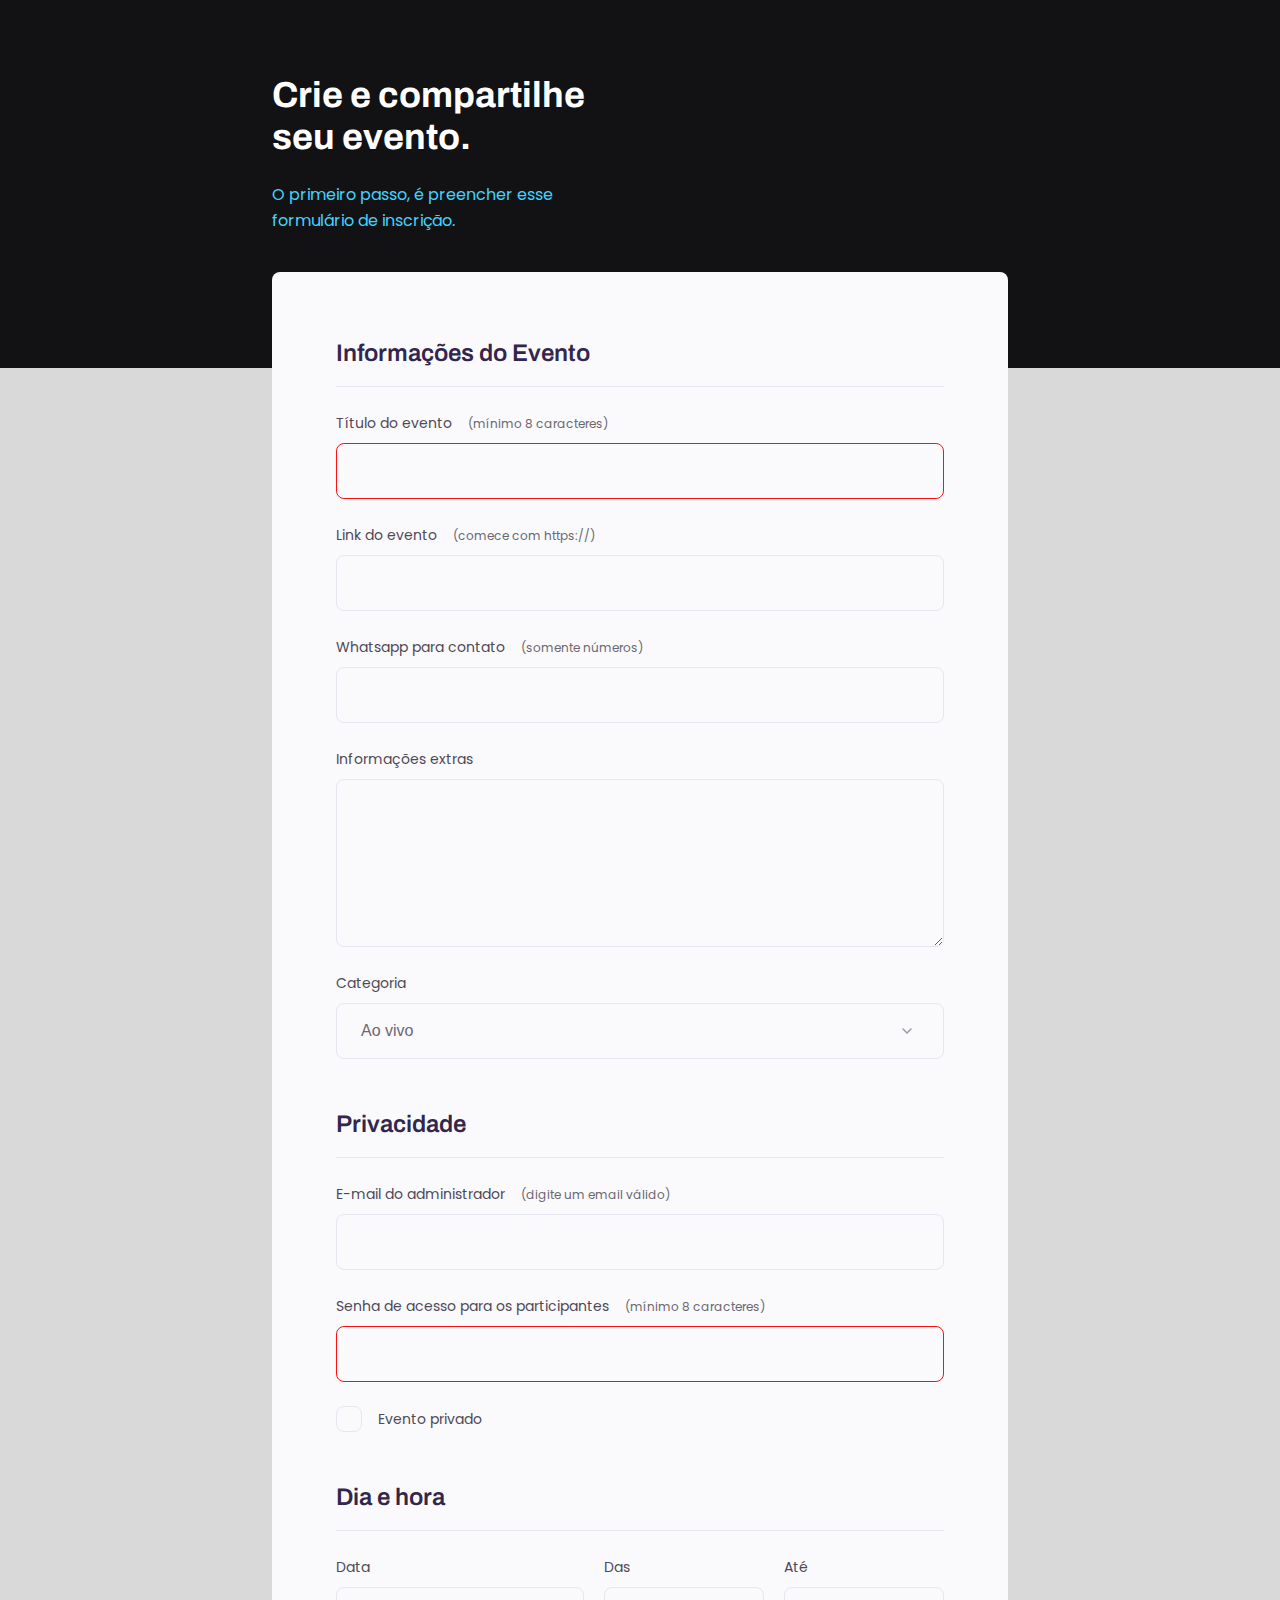
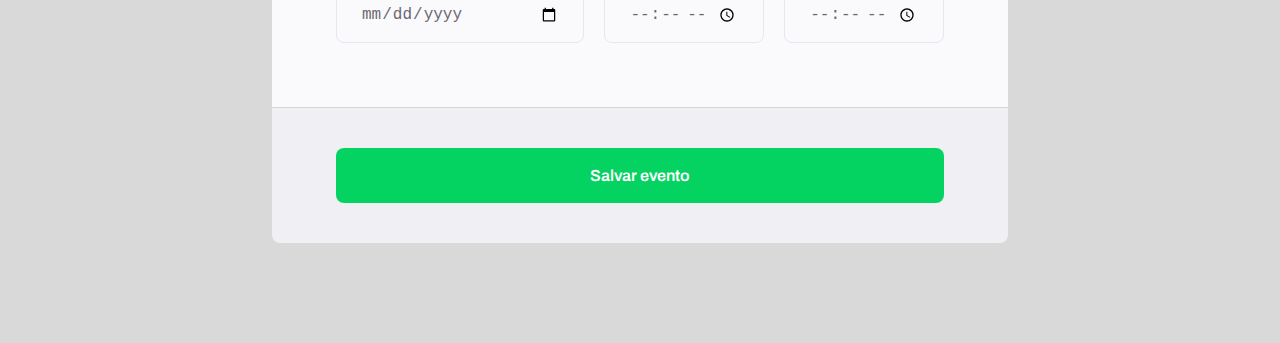
<file: index.html>
<!DOCTYPE html>
<html lang="pt-br">

<head>

    <link rel="preconnect" href="https://fonts.googleapis.com">
    <link rel="preconnect" href="https://fonts.gstatic.com" crossorigin>

    <meta charset="UTF-8">
    <meta name="viewport" content="width=device-width, initial-scale=1.0">

    <link href="https://fonts.googleapis.com/css2?family=Archivo:wght@600;700&family=Poppins&display=swap"
        rel="stylesheet">

    <link rel="stylesheet" href="styles.css">

    <title>Crie seu Evento!</title>
</head>

<body>

    <div class="page">
        <header>
            <h1>Crie e compartilhe seu evento.</h1>
            <p>O primeiro passo, é preencher esse formulário de inscrição.</p>
        </header>

        <form id="myform">
            <fieldset>

                <div class="fieldset-wrapper">
                    <legend>Informações do Evento</legend>

                    <div class="input-wrapper">
                        <label for="event-title">Título do evento <span>(mínimo 8 caracteres)</span></label>
                        <input type="text" minlength="8" required id="event-title">
                    </div>

                    <div class="input-wrapper">
                        <label for="event-url">Link do evento <span>(comece com https://)</span></label>
                        <input type="url" id="event-url">
                    </div>

                    <div class="input-wrapper">
                        <label for="event-whats">Whatsapp para contato <span>(somente números)</span></label>
                        <input type="number" id="event-whats">
                    </div>

                    <div class="input-wrapper">
                        <label for="event-info">Informações extras</label>
                        <textarea name="info-extra" id="event-info" cols="30" rows="10"></textarea>
                    </div>

                    <div class="input-wrapper">
                        <label for="event-category">Categoria </label>
                        <select id="event-category">
                            <option value="Live">Ao vivo</option>
                            <option value="Podcast">Podcast</option>
                            <option value="Mentorship">Mentoria</option>
                        </select>
                    </div>

                </div>
            </fieldset>

            <fieldset>

                <div class="fieldset-wrapper">
                    <legend>Privacidade</legend>


                    <div class="input-wrapper">
                        <label for="event-email">E-mail do administrador <span>(digite um email válido)</span></label>
                        <input type="email" id="event-email">
                    </div>

                    <div class="input-wrapper">
                        <label for="event-password">Senha de acesso para os participantes <span>(mínimo 8
                                caracteres)</span></label>
                        <input required minlength="8" type="password" id="event-password">
                    </div>

                    <div class="checkbox-wrapper">
                        <input type="checkbox" id="event-private">
                        <label for="event-private">Evento privado</label>
                    </div>

                </div>

            </fieldset>

            <fieldset>

                <div class="fieldset-wrapper">

                    <legend>Dia e hora</legend>

                    <div class="col-3">
                        <div class="input-wrapper">
                            <label for="event-date">Data</label>
                            <input type="date" id="event-date">
                        </div>
    
                        <div class="input-wrapper">
                            <label for="event-begin">Das</label>
                            <input type="time" id="event-begin">
                        </div>

                        <div class="input-wrapper">
                            <label for="event-end">Até</label>
                            <input type="time" id="event-end">
                        </div>
                    </div>



                    

                </div>
            </fieldset>

            
        </form>

        <footer class="form-buttons">
                <button form="myform" class="button">
                    Salvar evento
                </button>
        </footer>
    </div>

</body>

</html>
</file>
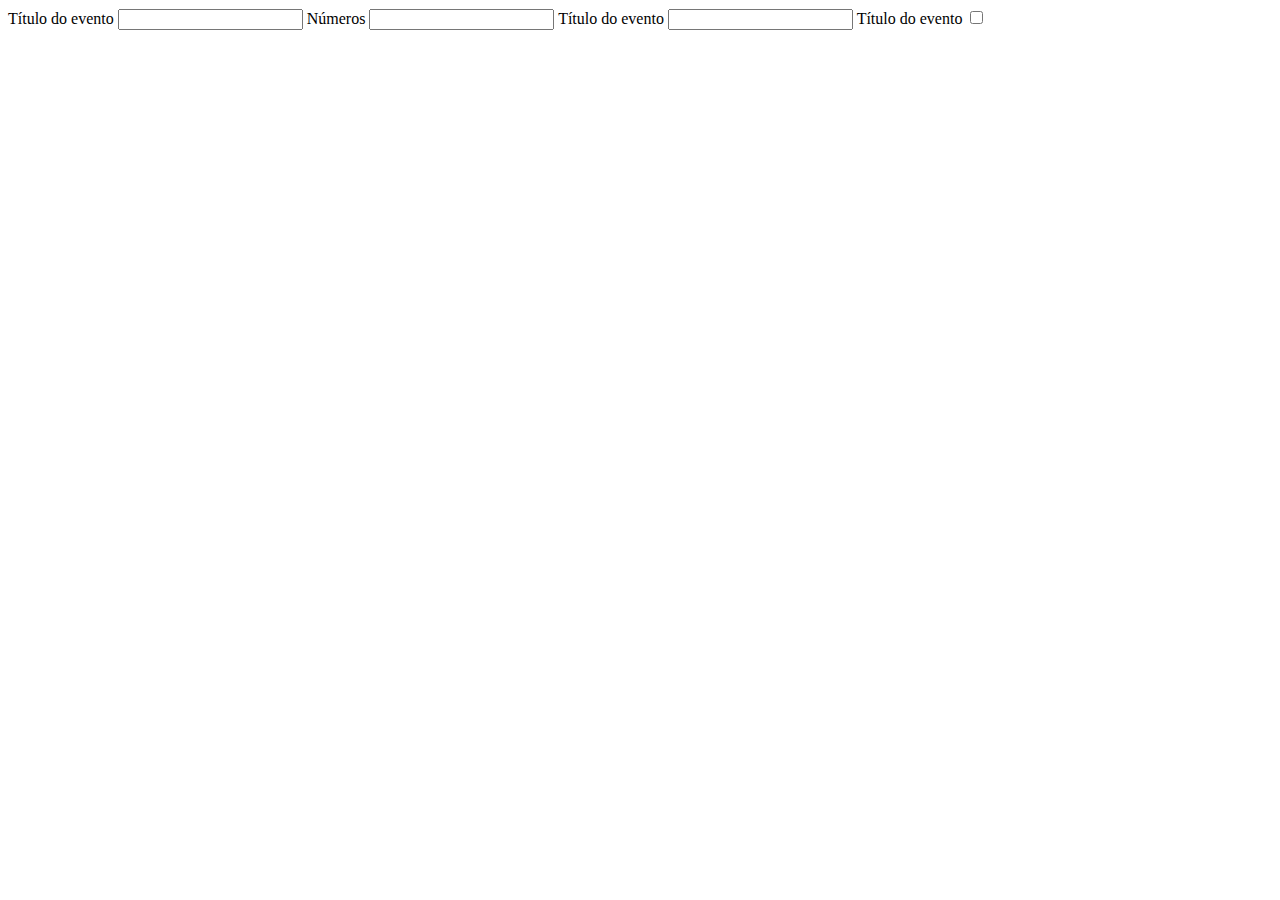
<file: docs/campos-formulario.html>
<!DOCTYPE html>
<html lang="pt-br">

<head>
    <meta charset="UTF-8">
    <meta name="viewport" content="width=device-width, initial-scale=1.0">
    <title>Document</title>
</head>

<body>
    <label for="título"> Título do evento
        <input type="text" name="título" id="título">
    </label>
    <label for="título"> Números
        <input type="number" name="título" id="título">
    </label>
    <label for="título"> Título do evento
        <input type="password" name="título" id="título">
    </label>
    <label for="checkbox"> Título do evento
        <input type="checkbox" name="checkbox" id="título">
    </label>
</body>

</html>
</file>
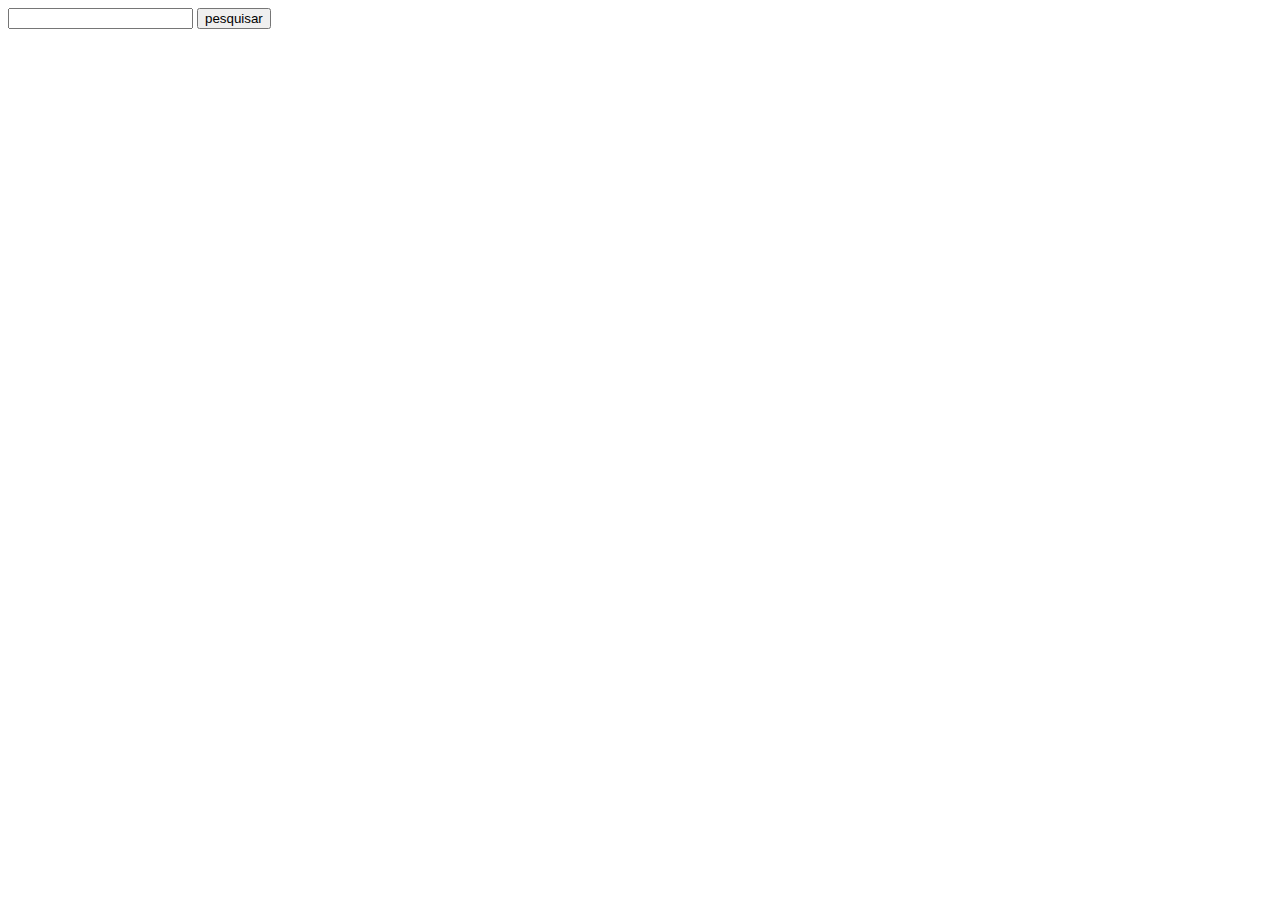
<file: docs/formularios.html>
<!DOCTYPE html>
<html lang="pt-br">

<head>
    <meta charset="UTF-8">
    <meta name="viewport" content="width=device-width, initial-scale=1.0">
    <title>Document</title>
</head>

<body>
    
    <form>
        <input type="text" name="q">
        <input type="submit" value="pesquisar">
    </form>


</body>

</html>
</file>
<file: styles.css>
* {
    margin: 0;
    padding: 0;
    box-sizing: border-box;
}

body {
    background: #D9D9D9;
    font-family: 'Poppins', sans-serif;
}

body::before {
    content: "";
    width: 100%;
    height: 368px;
    background: #121214;
    position: absolute;
    top: 0;
    left: 0;
    right: 0;
    z-index: -1;
}

.page {
    width: 736px;
    margin: auto;
}

header {
    width: 319px;
    margin-top: 74px;
}


h1 {
    font-family: 'Archivo', sans-serif;
    font-weight: 700;
    font-size: 36px;
    line-height: 42px;
    color: white;
    margin-bottom: 24px;
}

p {
    font-weight: 400;
    font-size: 16px;
    line-height: 26px;
    color: #42D3FF;
}

form {
    background: #FAFAFC;
    min-height: 300px;
    margin-top: 38px;
    border-radius: 8px 8px 0px 0px;
    padding: 64px;
    display: flex;
    flex-direction: column;
    gap: 48px;
}

fieldset {
    border: none;
}

.fieldset-wrapper {
    display: flex;
    flex-direction: column;
    gap: 24px;
}


fieldset legend {
    color: #32264D;
    font-family: 'Archivo', sans-serif;
    font-weight: 600;
    font-size: 24px;
    line-height: 34px;
    border-bottom: 1px solid #E6E6F0;
    width: 100%;
    padding-bottom: 16px;
}

.input-wrapper {
    display: flex;
    flex-direction: column;
}

.input-wrapper label,
.checkbox-wrapper label {
    color: #4E4958;
    font-size: 14px;
    line-height: 24px;
    margin-bottom: 8px;
}

.input-wrapper label span {
    margin-left: 12px;
    color: #6b6871;
    font-size: 12px;
    line-height: 20px;
}

.input-wrapper input, 
.input-wrapper textarea,
.input-wrapper select {
    border-radius: 8px;
    border: 1px solid #E6E6F0;
    background: #FAFAFC;
    height: 56px;
    padding: 0 24px;

    color: #6b6871;
    font-size: 16px;
    line-height: 26px;
}

.input-wrapper textarea {
    padding: 0;
    height: 168px;
}

.input-wrapper select {
    appearance: none;
    -webkit-appearance: none;
    background-image: url("data:image/svg+xml,%3Csvg width='24' height='24' viewBox='0 0 24 24' fill='none' xmlns='http://www.w3.org/2000/svg'%3E%3Cg clip-path='url(%23clip0_1_54)'%3E%3Cpath d='M8 10L12 14L16 10' stroke='%239C98A6' stroke-width='1.5' stroke-linecap='round' stroke-linejoin='round'/%3E%3C/g%3E%3Cdefs%3E%3CclipPath id='clip0_1_54'%3E%3Crect width='24' height='24' fill='white'/%3E%3C/clipPath%3E%3C/defs%3E%3C/svg%3E%0A");
    background-repeat: no-repeat;
    background-position: right 24px top 50%;

}

.col-3 {
    display: flex;
    gap: 20px;    
}


.col-3 > div:nth-child(1) {
    width: 100%;
}

.checkbox-wrapper {
    position: relative;
}

.checkbox-wrapper label {
    display: flex;
    align-items: center;
    margin: 0;
    gap: 16px;
}

.checkbox-wrapper input {
    position: absolute;
    top: 0;
    left: 0;
    width: 24px;
    height: 24px;
    opacity: 0;
} 

.checkbox-wrapper label::before {
    content: '';
    width: 24px;
    height: 24px;
    border: 1px solid #E6E6F0;
    border-radius: 8px;
}

.checkbox-wrapper input:checked + label::before {
    background-image: url("data:image/svg+xml,%3Csvg width='24' height='24' viewBox='0 0 24 24' fill='none' xmlns='http://www.w3.org/2000/svg'%3E%3Cg clip-path='url(%23clip0_1802_14)'%3E%3Cpath d='M9 16.17L4.83 12L3.41 13.41L9 19L21 7L19.59 5.59L9 16.17Z' fill='%2342D3FF'/%3E%3C/g%3E%3Cdefs%3E%3CclipPath id='clip0_1802_14'%3E%3Crect width='24' height='24' fill='white'/%3E%3C/clipPath%3E%3C/defs%3E%3C/svg%3E%0A");
}

.checkbox-wrapper input:focus + label::before {
    outline: 2px solid black;
}

footer {
    background: #F0F0F4;
    height: 136px;
    display: flex;
    flex-direction: column;
    padding: 40px 64px;
    margin-bottom: 100px;
    border-top: 1px solid #D6D6D6;
    border-radius: 0 0 8px 8px;
}

footer .button {
    height: 56px;
    border-radius: 8px;
    background: #04D361;

    border: none;

    color: #FFF;
    font-size: 16px;
    font-family: Archivo;
    font-weight: 600;
    line-height: 26px;
}

footer .button:hover {
    background: #078a42; 
}

input:invalid {
    border: 1px solid #FF1010;
}
</file>
